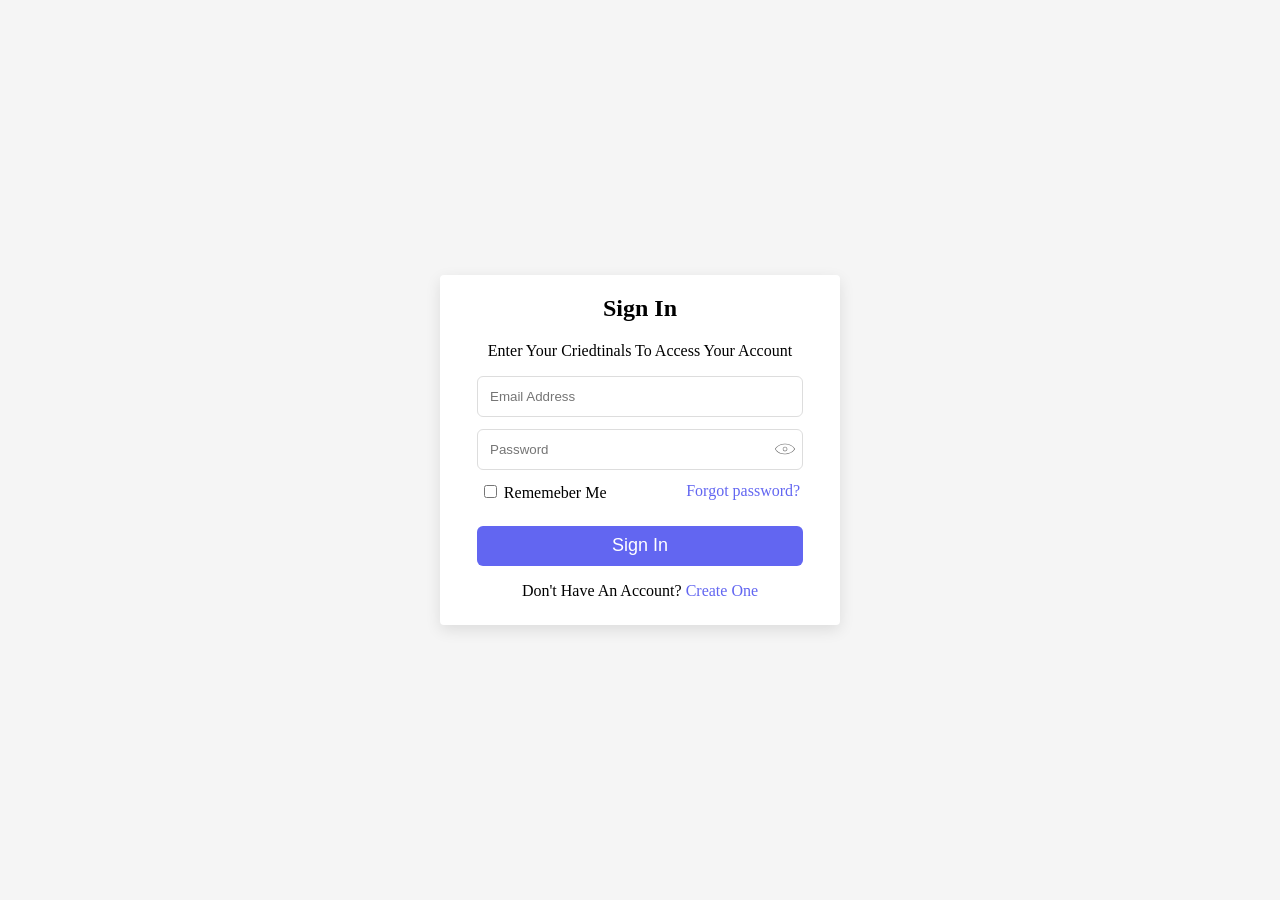
<file: centered-div/index.html>
<!DOCTYPE html>
<html lang="en">
  <head>
    <meta charset="UTF-8" />
    <link rel="stylesheet" href="style.css" />
    <meta name="viewport" content="width=device-width, initial-scale=1.0" />
    <title>Document</title>
  </head>

  <body>
    <div class="wrapper">
      <div>
        <h2>sign in</h2>
        <p>enter your criedtinals to access your account</p>
      </div>
      <div class="inputs-div">
        <input type="email" placeholder="email address" />
      </div>
      <div class="inputs-div">
        <div class="label2">
          <input
            type="password"
            placeholder="password"
            class="password-input"
          />
          <img src="eyeicon.svg" class="eye-icon" alt="" />
        </div>
      </div>
      <div class="remember-div">
        <label for="">
          <input type="checkbox" />
          rememeber me
        </label>
        <a href="#" class="forgot">Forgot password?</a>
      </div>
      <div class="inputs-div" style="margin-bottom: 16px">
        <button class="btn">sign in</button>
      </div>
      <div class="rem">
        <label for=""
          >Don't have an account?
          <a href="#" class="forgot">create one</a></label
        >
      </div>
    </div>

    <script src="js.js"></script>
  </body>
</html>
</file>
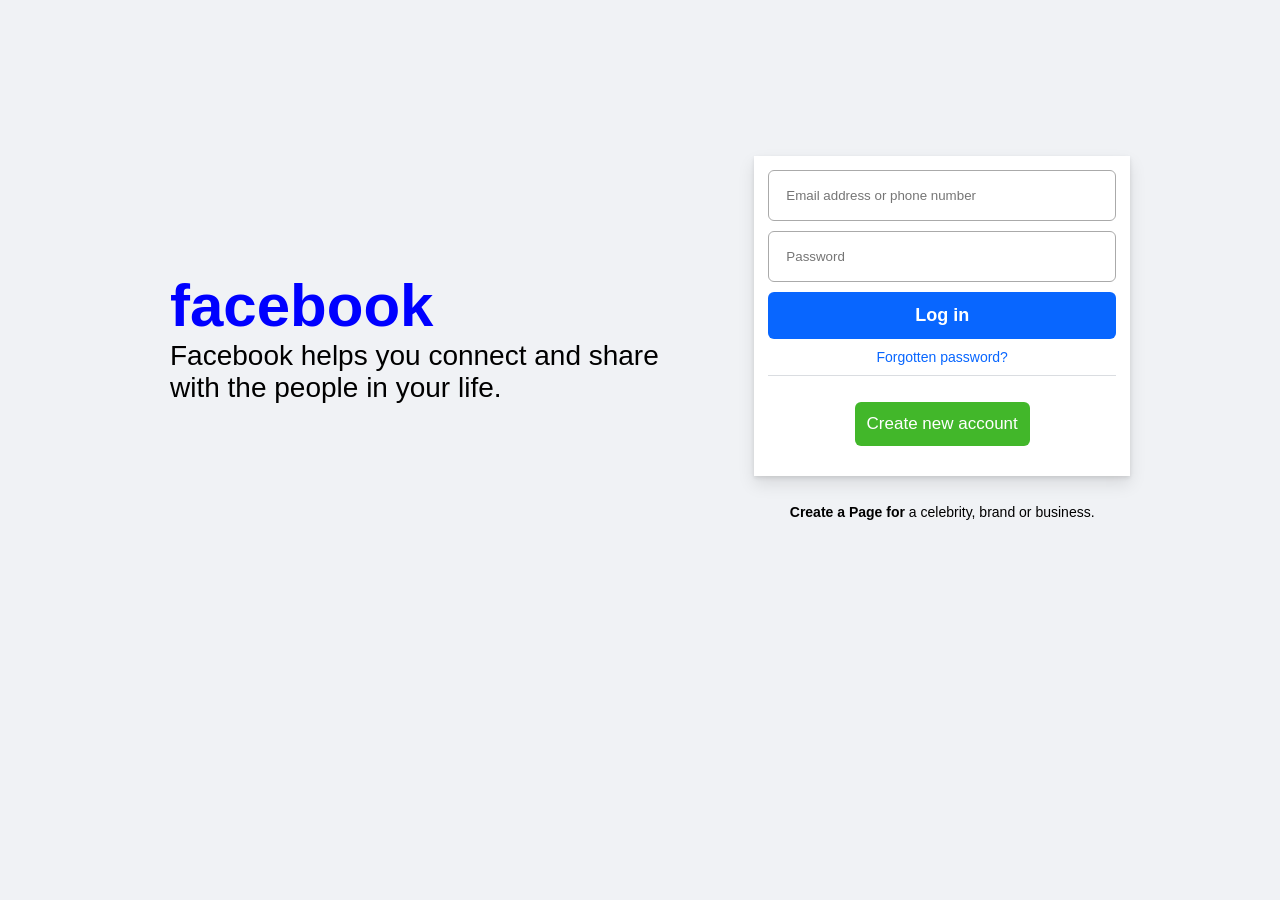
<file: facebook-login/index.html>
<!DOCTYPE html>
<html lang="en">
  <head>
    <meta charset="UTF-8" />
    <meta name="viewport" content="width=device-width, initial-scale=1.0" />
    <title>Document</title>
    <link rel="stylesheet" href="style.css" />
  </head>
  <body>
    <div class="container">
      <div class="left-div">
        <h2>facebook</h2>
        <p>
          Facebook helps you connect and share with the people in your life.
        </p>
      </div>
      <div class="right-div">
        <div class="whole-form">
          <form action="">
            <div class="inputs-div">
              <input type="email" placeholder="Email address or phone number" />
              <input type="password" placeholder="Password" />
            </div>
            <div class="btn-div">
              <button>Log in</button>
            </div>
            <div class="forgot-password-div">
              <a href="www.monkeytype.com">Forgotten password?</a>
            </div>
            <div class="hr"></div>
            <div class="create-new-div">
              <button>Create new account</button>
            </div>
          </form>
        </div>
        <div class="create-a-page-div">
          <p>
            <a href="">Create a Page for</a> a celebrity, brand or business.
          </p>
        </div>
      </div>
    </div>
    <script src="index.js"></script>
  </body>
</html>
</file>
<file: centered-div/style.css>
html,
body {
  background-color: whitesmoke;
  color: black;
  width: 100%;
  height: 100%;
  margin: 0;
}
body {
  justify-content: center;
  align-items: center;
  display: flex;
}
.wrapper {
  max-width: 400px;
  height: 350px;
  width: 100%;
  border-radius: 4px;
  box-shadow: 0 5px 15px rgba(0, 0, 0, 0.1); /* soft shadow */

  background-color: white;
}
h2,
p {
  text-transform: capitalize;
  text-align: center;
}
.inputs-div {
  justify-content: center;
  display: flex;
  margin-bottom: 12px;
}
.inputs-div input {
  width: 300px;
  padding: 12px;
  border: 1px solid #ddd;
  border-radius: 6px;
}
.inputs-div input::placeholder {
  text-transform: capitalize;
}
.label2 {
  position: relative;
}
.eye-icon {
  width: 20px;
  position: absolute;
  right: 8px;
  top: 50%;
  cursor: pointer;
  opacity: 0.6;
  transform: translateY(-50%);
}
.label2 .eye-icon:hover {
  opacity: 1;
}
.rem {
  display: flex;
  justify-content: center;
}
.remember-div {
  display: flex;
  justify-content: space-around;
  margin-bottom: 24px;
  margin-top: 6px;
}
label {
  text-transform: capitalize;
}
.forgot {
  text-decoration: none;
  color: #6266f1;
}
.forgot:hover {
  color: purple;
}
.btn {
  border: none;
  outline: none;
  width: 326px;
  color: white;
  text-align: center;
  font-size: 18px;
  border-radius: 6px;
  height: 40px;
  padding: 4px;
  background-color: #6266f1;
  text-transform: capitalize;
}
</file>
<file: facebook-login/style.css>
body {
  background-color: #f0f2f5;
  height: 100vh;
  margin: 0;
  display: flex;
  justify-content: center;
  font-family: Helvetica, Arial, sans-serif;
}

* {
  box-sizing: border-box;
}

h1,
h2,
p {
  margin: 0;
}

.container {
  display: flex;
  justify-content: space-between;
  align-items: center;
  max-width: 980px;
  width: 100%;

  height: 75vh;
  gap: 40px;
}

.left-div {
  flex-grow: 3;
  flex-basis: 60%;
  display: flex;
  justify-content: center;
  flex-direction: column;
  padding-left: 20px; /* 👈 add this */
}

.left-div h2 {
  font-size: 60px;
  color: blue;
}

.left-div p {
  font-size: 28px;
}

.right-div {
  flex-grow: 1;
  flex-basis: 40%;
  display: flex;
  flex-direction: column;

  border-radius: 8px;
}

.whole-form {
  background-color: white;
  box-shadow: 0 2px 4px #0000001a, 0 8px 16px #0000001a;
}
.whole-form form {
  padding: 14px;
  display: flex;
  flex-direction: column;
  gap: 10px;
}
.whole-form form .inputs-div {
  display: flex;
  flex-direction: column;
  gap: 10px;
}
.whole-form form .inputs-div input {
  max-width: 364px;
  width: 100%;
  padding: 17px;
  border-radius: 6px;
  border: none;
  border: solid #aaa 1px;
}
.whole-form form .btn-div button {
  max-width: 364px;
  width: 100%;
  background-color: #0866ff;
  color: white;
  padding: 13px;
  font-size: 18px;
  font-weight: 600;
  font-family: "Lucida Sans", "Lucida Sans Regular", "Lucida Grande",
    "Lucida Sans Unicode", Geneva, Verdana, sans-serif;
  border-radius: 6px;
  border: none;
}
.whole-form form .forgot-password-div {
  display: flex;
  justify-content: center;
}
.whole-form form .forgot-password-div a {
  text-decoration: none;
  color: #0866ff;
  font-size: 14px;
}
.whole-form form .create-new-div {
  display: flex;
  justify-content: center;
  align-items: center;
  margin: 16px 8px;
}
.hr {
  border-bottom: 1px solid #dadde1;
}
.whole-form form .create-new-div button {
  color: white;
  background: #42b72a;
  border: none;
  font-size: 17px;
  padding: 12px;
  border-radius: 6px;
}
.create-a-page-div {
  display: flex;
  justify-content: center;
  margin-top: 28px;
}
.create-a-page-div p {
  font-size: 14px;
}
.create-a-page-div p a {
  text-decoration: none;
  font-weight: bold;
  color: black;
}
@media (max-width: 940px) {
  body {
    background-color: #f0f2f5; /* remove the red test color later */
  }
  .container {
    flex-direction: column;
  }
  .left-div {
    align-items: center;
  }
  .left-div h2 {
    font-size: 46px;
  }
  .left-div p {
    font-size: 24px;
    max-width: 400px;
    text-align: center;
  }
  .right-div {
    width: 100%;
    max-width: 396px;
  }
  .whole-form {
    width: 100%;
    max-width: 396px;
  }
  .whole-form form {
    width: 100%;
    max-width: 396px;
  }
}
</file>
